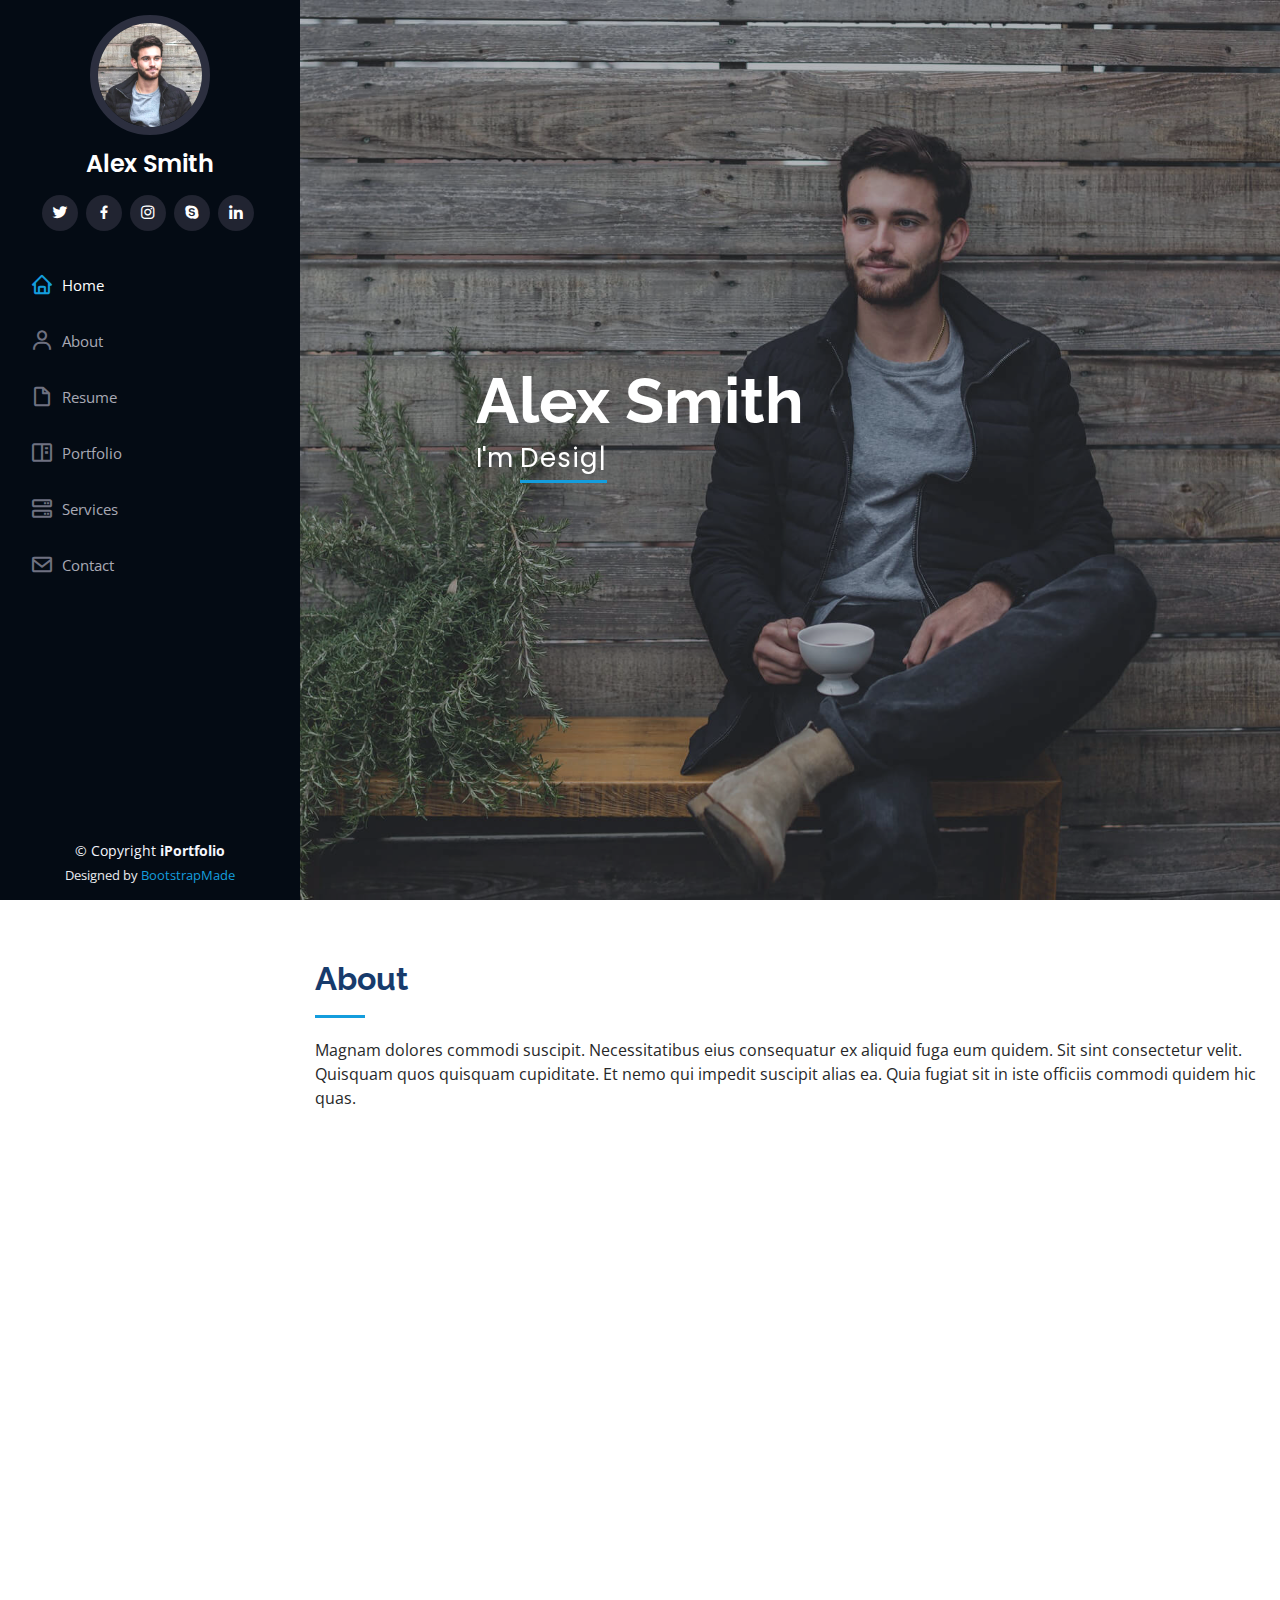
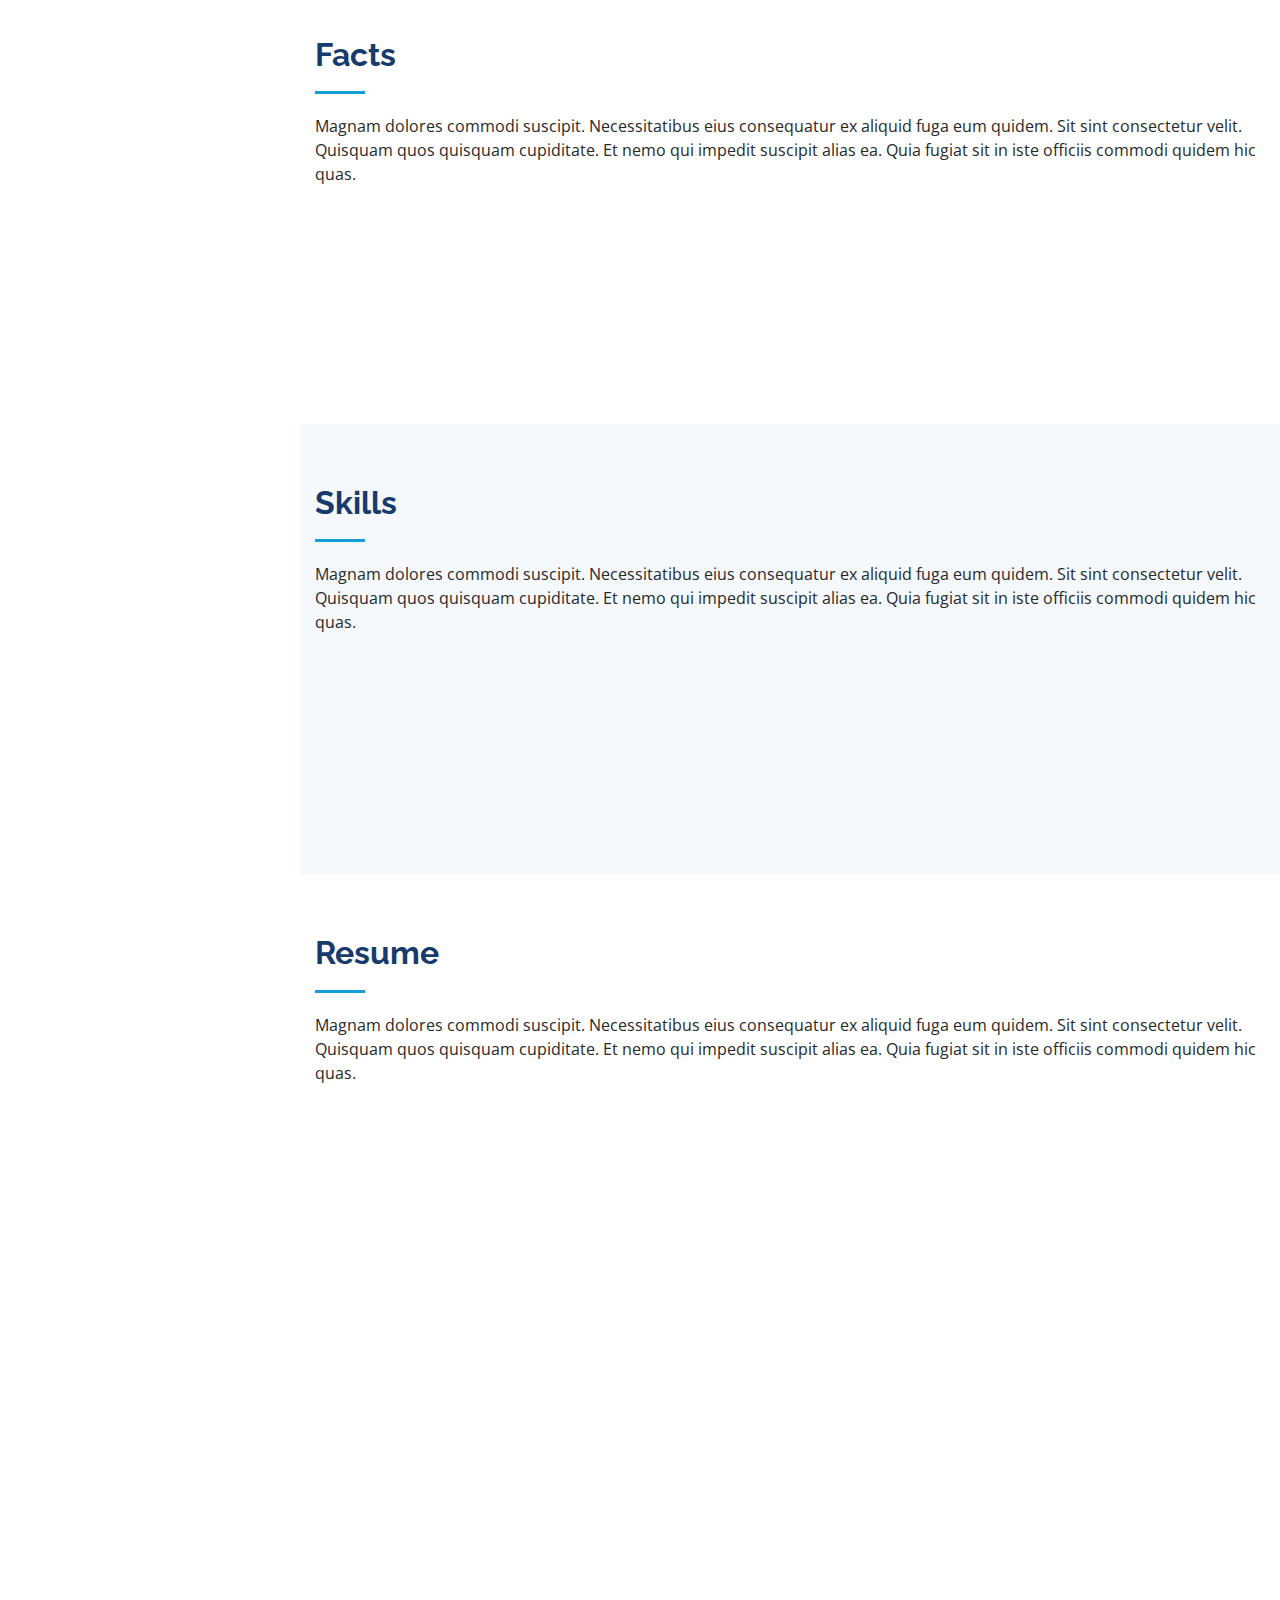
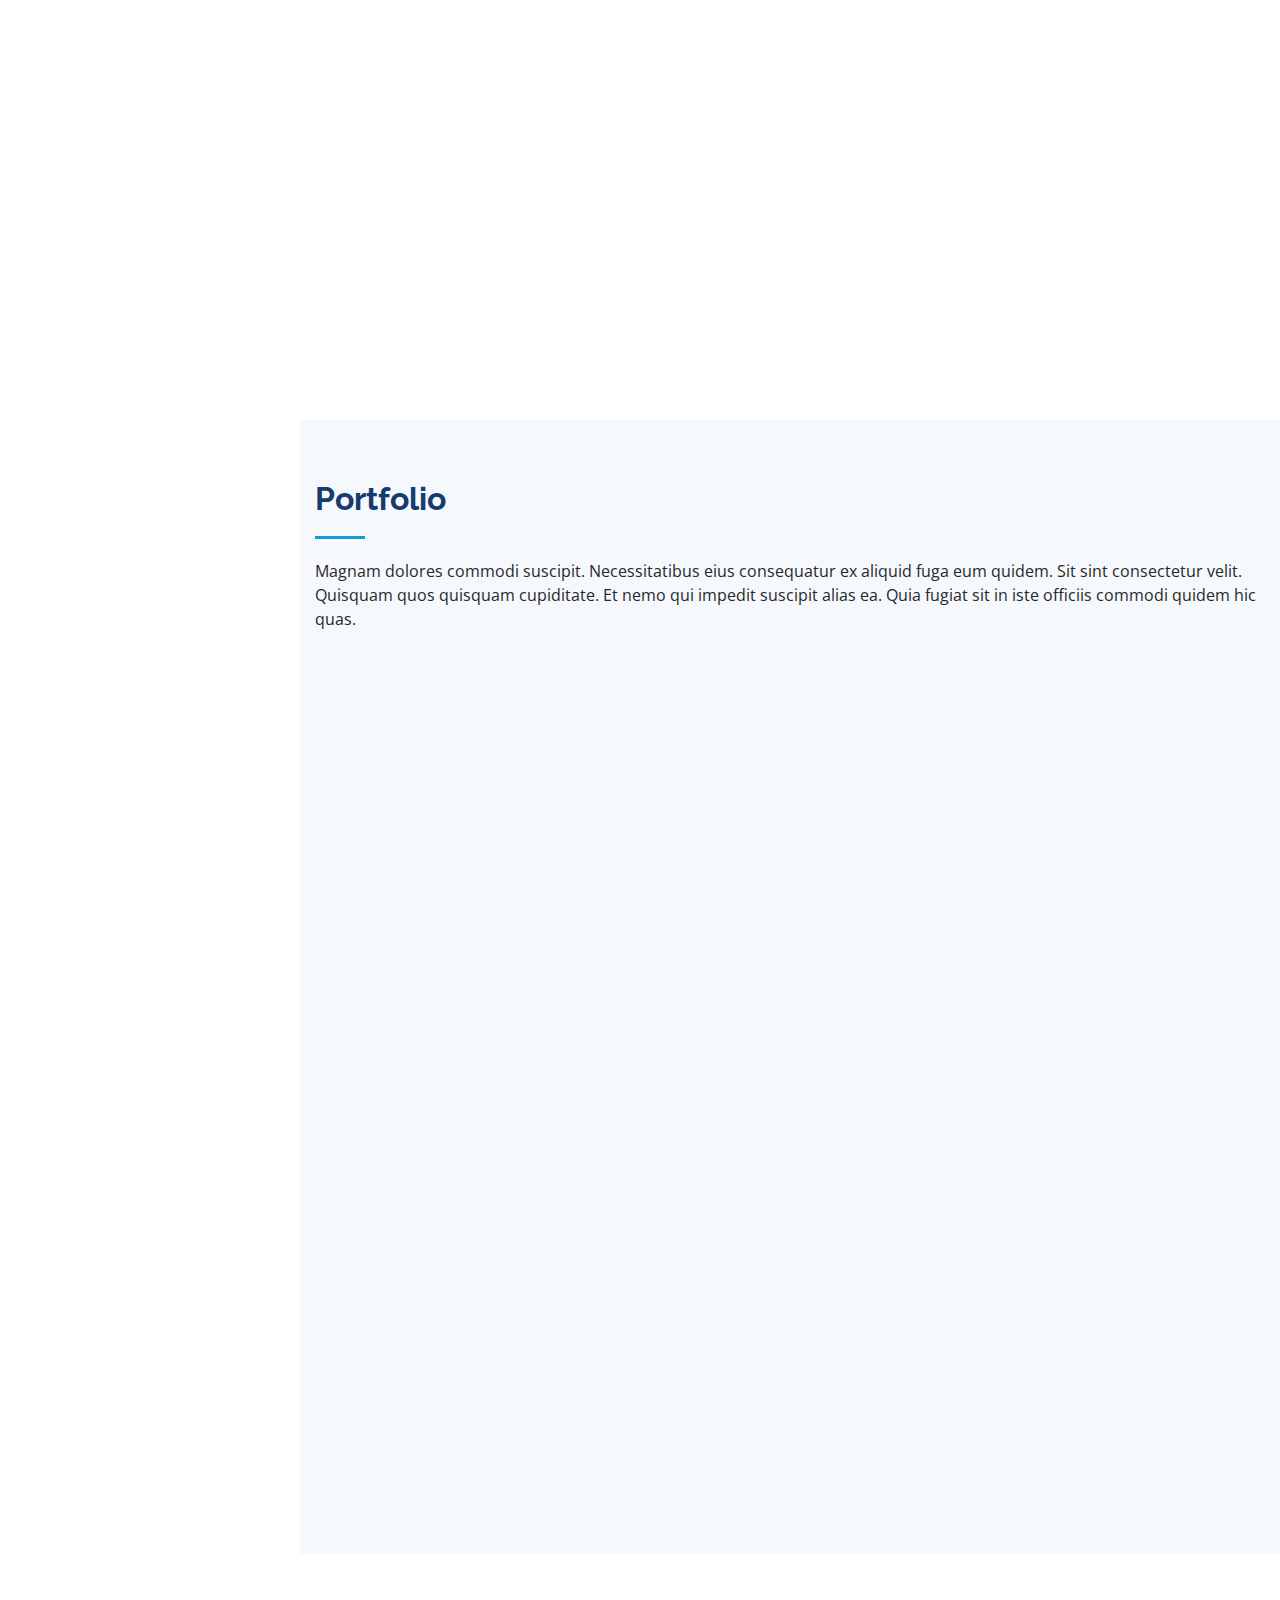
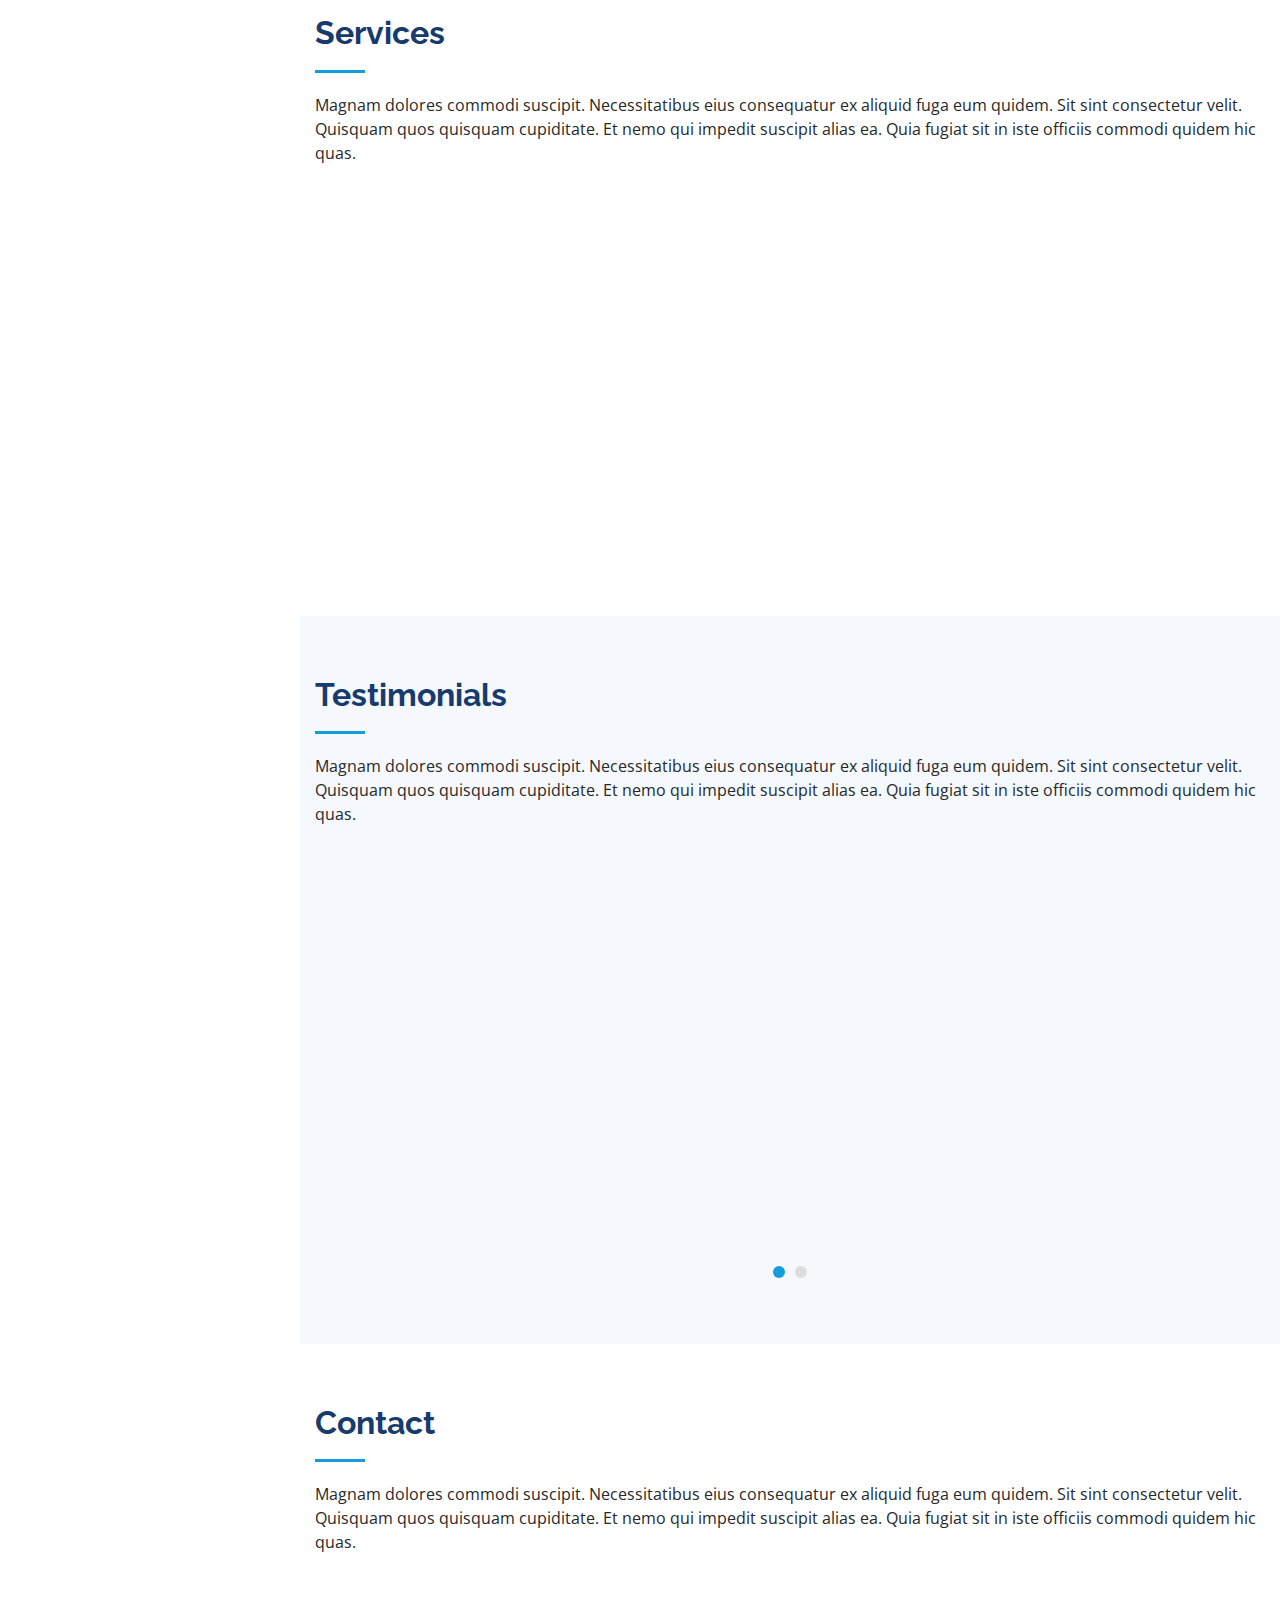
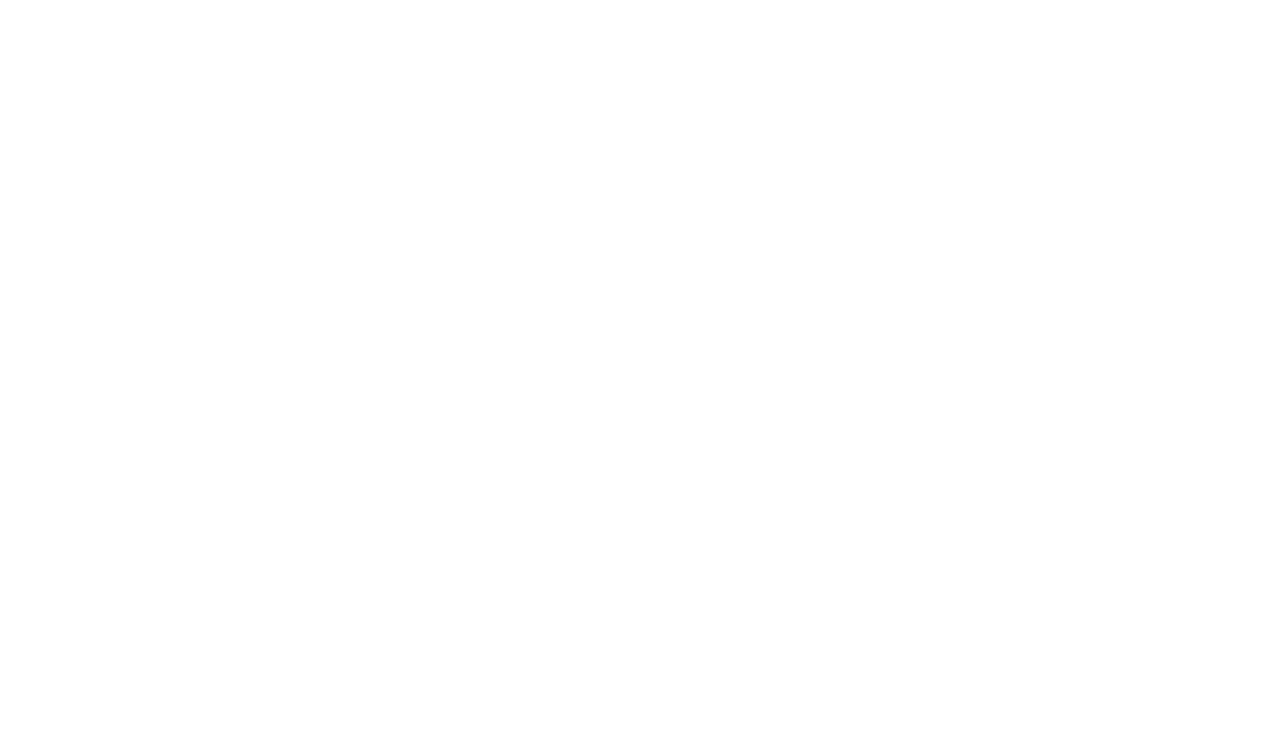
<file: complain/index.html>
<!DOCTYPE html>
<html lang="en">

<head>
  <meta charset="utf-8">
  <meta content="width=device-width, initial-scale=1.0" name="viewport">

  <title>iPortfolio Bootstrap Template - Index</title>
  <meta content="" name="descriptison">
  <meta content="" name="keywords">

  <!-- Favicons -->
  <link href="assets/img/favicon.png" rel="icon">
  <link href="assets/img/apple-touch-icon.png" rel="apple-touch-icon">

  <!-- Google Fonts -->
  <link href="https://fonts.googleapis.com/css?family=Open+Sans:300,300i,400,400i,600,600i,700,700i|Raleway:300,300i,400,400i,500,500i,600,600i,700,700i|Poppins:300,300i,400,400i,500,500i,600,600i,700,700i" rel="stylesheet">

  <!-- Vendor CSS Files -->
  <link href="assets/vendor/bootstrap/css/bootstrap.min.css" rel="stylesheet">
  <link href="assets/vendor/icofont/icofont.min.css" rel="stylesheet">
  <link href="assets/vendor/boxicons/css/boxicons.min.css" rel="stylesheet">
  <link href="assets/vendor/venobox/venobox.css" rel="stylesheet">
  <link href="assets/vendor/owl.carousel/assets/owl.carousel.min.css" rel="stylesheet">
  <link href="assets/vendor/aos/aos.css" rel="stylesheet">

  <!-- Template Main CSS File -->
  <link href="assets/css/style.css" rel="stylesheet">

  <!-- =======================================================
  * Template Name: iPortfolio - v1.1.0
  * Template URL: https://bootstrapmade.com/iportfolio-bootstrap-portfolio-websites-template/
  * Author: BootstrapMade.com
  * License: https://bootstrapmade.com/license/
  ======================================================== -->
</head>

<body>

  <!-- ======= Header ======= -->
  <header id="header">
    <div class="d-flex flex-column">

      <div class="profile">
        <img src="assets/img/profile-img.jpg" alt="" class="img-fluid rounded-circle">
        <h1 class="text-light"><a href="index.html">Alex Smith</a></h1>
        <div class="social-links mt-3 text-center">
          <a href="#" class="twitter"><i class="bx bxl-twitter"></i></a>
          <a href="#" class="facebook"><i class="bx bxl-facebook"></i></a>
          <a href="#" class="instagram"><i class="bx bxl-instagram"></i></a>
          <a href="#" class="google-plus"><i class="bx bxl-skype"></i></a>
          <a href="#" class="linkedin"><i class="bx bxl-linkedin"></i></a>
        </div>
      </div>

      <nav class="nav-menu">
        <ul>
          <li class="active"><a href="index.html"><i class="bx bx-home"></i> <span>Home</span></a></li>
          <li><a href="#about"><i class="bx bx-user"></i> <span>About</span></a></li>
          <li><a href="#resume"><i class="bx bx-file-blank"></i> <span>Resume</span></a></li>
          <li><a href="#portfolio"><i class="bx bx-book-content"></i> Portfolio</a></li>
          <li><a href="#services"><i class="bx bx-server"></i> Services</a></li>
          <li><a href="#contact"><i class="bx bx-envelope"></i> Contact</a></li>

        </ul>
      </nav><!-- .nav-menu -->
      <button type="button" class="mobile-nav-toggle d-xl-none"><i class="icofont-navigation-menu"></i></button>

    </div>
  </header><!-- End Header -->

  <!-- ======= Hero Section ======= -->
  <section id="hero" class="d-flex flex-column justify-content-center align-items-center">
    <div class="hero-container" data-aos="fade-in">
      <h1>Alex Smith</h1>
      <p>I'm <span class="typed" data-typed-items="Designer, Developer, Freelancer, Photographer"></span></p>
    </div>
  </section><!-- End Hero -->

  <main id="main">

    <!-- ======= About Section ======= -->
    <section id="about" class="about">
      <div class="container">

        <div class="section-title">
          <h2>About</h2>
          <p>Magnam dolores commodi suscipit. Necessitatibus eius consequatur ex aliquid fuga eum quidem. Sit sint consectetur velit. Quisquam quos quisquam cupiditate. Et nemo qui impedit suscipit alias ea. Quia fugiat sit in iste officiis commodi quidem hic quas.</p>
        </div>

        <div class="row">
          <div class="col-lg-4" data-aos="fade-right">
            <img src="assets/img/profile-img.jpg" class="img-fluid" alt="">
          </div>
          <div class="col-lg-8 pt-4 pt-lg-0 content" data-aos="fade-left">
            <h3>UI/UX Designer &amp; Web Developer.</h3>
            <p class="font-italic">
              Lorem ipsum dolor sit amet, consectetur adipiscing elit, sed do eiusmod tempor incididunt ut labore et dolore
              magna aliqua.
            </p>
            <div class="row">
              <div class="col-lg-6">
                <ul>
                  <li><i class="icofont-rounded-right"></i> <strong>Birthday:</strong> 1 May 1995</li>
                  <li><i class="icofont-rounded-right"></i> <strong>Website:</strong> www.example.com</li>
                  <li><i class="icofont-rounded-right"></i> <strong>Phone:</strong> +123 456 7890</li>
                  <li><i class="icofont-rounded-right"></i> <strong>City:</strong> City : New York, USA</li>
                </ul>
              </div>
              <div class="col-lg-6">
                <ul>
                  <li><i class="icofont-rounded-right"></i> <strong>Age:</strong> 30</li>
                  <li><i class="icofont-rounded-right"></i> <strong>Degree:</strong> Master</li>
                  <li><i class="icofont-rounded-right"></i> <strong>PhEmailone:</strong> email@example.com</li>
                  <li><i class="icofont-rounded-right"></i> <strong>Freelance:</strong> Available</li>
                </ul>
              </div>
            </div>
            <p>
              Officiis eligendi itaque labore et dolorum mollitia officiis optio vero. Quisquam sunt adipisci omnis et ut. Nulla accusantium dolor incidunt officia tempore. Et eius omnis.
              Cupiditate ut dicta maxime officiis quidem quia. Sed et consectetur qui quia repellendus itaque neque. Aliquid amet quidem ut quaerat cupiditate. Ab et eum qui repellendus omnis culpa magni laudantium dolores.
            </p>
          </div>
        </div>

      </div>
    </section><!-- End About Section -->

    <!-- ======= Facts Section ======= -->
    <section id="facts" class="facts">
      <div class="container">

        <div class="section-title">
          <h2>Facts</h2>
          <p>Magnam dolores commodi suscipit. Necessitatibus eius consequatur ex aliquid fuga eum quidem. Sit sint consectetur velit. Quisquam quos quisquam cupiditate. Et nemo qui impedit suscipit alias ea. Quia fugiat sit in iste officiis commodi quidem hic quas.</p>
        </div>

        <div class="row no-gutters">

          <div class="col-lg-3 col-md-6 d-md-flex align-items-md-stretch" data-aos="fade-up">
            <div class="count-box">
              <i class="icofont-simple-smile"></i>
              <span data-toggle="counter-up">232</span>
              <p><strong>Happy Clients</strong> consequuntur quae</p>
            </div>
          </div>

          <div class="col-lg-3 col-md-6 d-md-flex align-items-md-stretch" data-aos="fade-up" data-aos-delay="100">
            <div class="count-box">
              <i class="icofont-document-folder"></i>
              <span data-toggle="counter-up">521</span>
              <p><strong>Projects</strong> adipisci atque cum quia aut</p>
            </div>
          </div>

          <div class="col-lg-3 col-md-6 d-md-flex align-items-md-stretch" data-aos="fade-up" data-aos-delay="200">
            <div class="count-box">
              <i class="icofont-live-support"></i>
              <span data-toggle="counter-up">1,463</span>
              <p><strong>Hours Of Support</strong> aut commodi quaerat</p>
            </div>
          </div>

          <div class="col-lg-3 col-md-6 d-md-flex align-items-md-stretch" data-aos="fade-up" data-aos-delay="300">
            <div class="count-box">
              <i class="icofont-users-alt-5"></i>
              <span data-toggle="counter-up">15</span>
              <p><strong>Hard Workers</strong> rerum asperiores dolor</p>
            </div>
          </div>

        </div>

      </div>
    </section><!-- End Facts Section -->

    <!-- ======= Skills Section ======= -->
    <section id="skills" class="skills section-bg">
      <div class="container">

        <div class="section-title">
          <h2>Skills</h2>
          <p>Magnam dolores commodi suscipit. Necessitatibus eius consequatur ex aliquid fuga eum quidem. Sit sint consectetur velit. Quisquam quos quisquam cupiditate. Et nemo qui impedit suscipit alias ea. Quia fugiat sit in iste officiis commodi quidem hic quas.</p>
        </div>

        <div class="row skills-content">

          <div class="col-lg-6" data-aos="fade-up">

            <div class="progress">
              <span class="skill">HTML <i class="val">100%</i></span>
              <div class="progress-bar-wrap">
                <div class="progress-bar" role="progressbar" aria-valuenow="100" aria-valuemin="0" aria-valuemax="100"></div>
              </div>
            </div>

            <div class="progress">
              <span class="skill">CSS <i class="val">90%</i></span>
              <div class="progress-bar-wrap">
                <div class="progress-bar" role="progressbar" aria-valuenow="90" aria-valuemin="0" aria-valuemax="100"></div>
              </div>
            </div>

            <div class="progress">
              <span class="skill">JavaScript <i class="val">75%</i></span>
              <div class="progress-bar-wrap">
                <div class="progress-bar" role="progressbar" aria-valuenow="75" aria-valuemin="0" aria-valuemax="100"></div>
              </div>
            </div>

          </div>

          <div class="col-lg-6" data-aos="fade-up" data-aos-delay="100">

            <div class="progress">
              <span class="skill">PHP <i class="val">80%</i></span>
              <div class="progress-bar-wrap">
                <div class="progress-bar" role="progressbar" aria-valuenow="80" aria-valuemin="0" aria-valuemax="100"></div>
              </div>
            </div>

            <div class="progress">
              <span class="skill">WordPress/CMS <i class="val">90%</i></span>
              <div class="progress-bar-wrap">
                <div class="progress-bar" role="progressbar" aria-valuenow="90" aria-valuemin="0" aria-valuemax="100"></div>
              </div>
            </div>

            <div class="progress">
              <span class="skill">Photoshop <i class="val">55%</i></span>
              <div class="progress-bar-wrap">
                <div class="progress-bar" role="progressbar" aria-valuenow="55" aria-valuemin="0" aria-valuemax="100"></div>
              </div>
            </div>

          </div>

        </div>

      </div>
    </section><!-- End Skills Section -->

    <!-- ======= Resume Section ======= -->
    <section id="resume" class="resume">
      <div class="container">

        <div class="section-title">
          <h2>Resume</h2>
          <p>Magnam dolores commodi suscipit. Necessitatibus eius consequatur ex aliquid fuga eum quidem. Sit sint consectetur velit. Quisquam quos quisquam cupiditate. Et nemo qui impedit suscipit alias ea. Quia fugiat sit in iste officiis commodi quidem hic quas.</p>
        </div>

        <div class="row">
          <div class="col-lg-6" data-aos="fade-up">
            <h3 class="resume-title">Sumary</h3>
            <div class="resume-item pb-0">
              <h4>Alex Smith</h4>
              <p><em>Innovative and deadline-driven Graphic Designer with 3+ years of experience designing and developing user-centered digital/print marketing material from initial concept to final, polished deliverable.</em></p>
              <ul>
                <li>Portland par 127,Orlando, FL</li>
                <li>(123) 456-7891</li>
                <li>alice.barkley@example.com</li>
              </ul>
            </div>

            <h3 class="resume-title">Education</h3>
            <div class="resume-item">
              <h4>Master of Fine Arts &amp; Graphic Design</h4>
              <h5>2015 - 2016</h5>
              <p><em>Rochester Institute of Technology, Rochester, NY</em></p>
              <p>Qui deserunt veniam. Et sed aliquam labore tempore sed quisquam iusto autem sit. Ea vero voluptatum qui ut dignissimos deleniti nerada porti sand markend</p>
            </div>
            <div class="resume-item">
              <h4>Bachelor of Fine Arts &amp; Graphic Design</h4>
              <h5>2010 - 2014</h5>
              <p><em>Rochester Institute of Technology, Rochester, NY</em></p>
              <p>Quia nobis sequi est occaecati aut. Repudiandae et iusto quae reiciendis et quis Eius vel ratione eius unde vitae rerum voluptates asperiores voluptatem Earum molestiae consequatur neque etlon sader mart dila</p>
            </div>
          </div>
          <div class="col-lg-6" data-aos="fade-up" data-aos-delay="100">
            <h3 class="resume-title">Professional Experience</h3>
            <div class="resume-item">
              <h4>Senior graphic design specialist</h4>
              <h5>2019 - Present</h5>
              <p><em>Experion, New York, NY </em></p>
              <ul>
                <li>Lead in the design, development, and implementation of the graphic, layout, and production communication materials</li>
                <li>Delegate tasks to the 7 members of the design team and provide counsel on all aspects of the project. </li>
                <li>Supervise the assessment of all graphic materials in order to ensure quality and accuracy of the design</li>
                <li>Oversee the efficient use of production project budgets ranging from $2,000 - $25,000</li>
              </ul>
            </div>
            <div class="resume-item">
              <h4>Graphic design specialist</h4>
              <h5>2017 - 2018</h5>
              <p><em>Stepping Stone Advertising, New York, NY</em></p>
              <ul>
                <li>Developed numerous marketing programs (logos, brochures,infographics, presentations, and advertisements).</li>
                <li>Managed up to 5 projects or tasks at a given time while under pressure</li>
                <li>Recommended and consulted with clients on the most appropriate graphic design</li>
                <li>Created 4+ design presentations and proposals a month for clients and account managers</li>
              </ul>
            </div>
          </div>
        </div>

      </div>
    </section><!-- End Resume Section -->

    <!-- ======= Portfolio Section ======= -->
    <section id="portfolio" class="portfolio section-bg">
      <div class="container">

        <div class="section-title">
          <h2>Portfolio</h2>
          <p>Magnam dolores commodi suscipit. Necessitatibus eius consequatur ex aliquid fuga eum quidem. Sit sint consectetur velit. Quisquam quos quisquam cupiditate. Et nemo qui impedit suscipit alias ea. Quia fugiat sit in iste officiis commodi quidem hic quas.</p>
        </div>

        <div class="row" data-aos="fade-up">
          <div class="col-lg-12 d-flex justify-content-center">
            <ul id="portfolio-flters">
              <li data-filter="*" class="filter-active">All</li>
              <li data-filter=".filter-app">App</li>
              <li data-filter=".filter-card">Card</li>
              <li data-filter=".filter-web">Web</li>
            </ul>
          </div>
        </div>

        <div class="row portfolio-container" data-aos="fade-up" data-aos-delay="100">

          <div class="col-lg-4 col-md-6 portfolio-item filter-app">
            <div class="portfolio-wrap">
              <img src="assets/img/portfolio/portfolio-1.jpg" class="img-fluid" alt="">
              <div class="portfolio-links">
                <a href="assets/img/portfolio/portfolio-1.jpg" data-gall="portfolioGallery" class="venobox" title="App 1"><i class="bx bx-plus"></i></a>
                <a href="#" title="More Details"><i class="bx bx-link"></i></a>
              </div>
            </div>
          </div>

          <div class="col-lg-4 col-md-6 portfolio-item filter-web">
            <div class="portfolio-wrap">
              <img src="assets/img/portfolio/portfolio-2.jpg" class="img-fluid" alt="">
              <div class="portfolio-links">
                <a href="assets/img/portfolio/portfolio-2.jpg" data-gall="portfolioGallery" class="venobox" title="Web 3"><i class="bx bx-plus"></i></a>
                <a href="#" title="More Details"><i class="bx bx-link"></i></a>
              </div>
            </div>
          </div>

          <div class="col-lg-4 col-md-6 portfolio-item filter-app">
            <div class="portfolio-wrap">
              <img src="assets/img/portfolio/portfolio-3.jpg" class="img-fluid" alt="">
              <div class="portfolio-links">
                <a href="assets/img/portfolio/portfolio-3.jpg" data-gall="portfolioGallery" class="venobox" title="App 2"><i class="bx bx-plus"></i></a>
                <a href="#" title="More Details"><i class="bx bx-link"></i></a>
              </div>
            </div>
          </div>

          <div class="col-lg-4 col-md-6 portfolio-item filter-card">
            <div class="portfolio-wrap">
              <img src="assets/img/portfolio/portfolio-4.jpg" class="img-fluid" alt="">
              <div class="portfolio-links">
                <a href="assets/img/portfolio/portfolio-4.jpg" data-gall="portfolioGallery" class="venobox" title="Card 2"><i class="bx bx-plus"></i></a>
                <a href="#" title="More Details"><i class="bx bx-link"></i></a>
              </div>
            </div>
          </div>

          <div class="col-lg-4 col-md-6 portfolio-item filter-web">
            <div class="portfolio-wrap">
              <img src="assets/img/portfolio/portfolio-5.jpg" class="img-fluid" alt="">
              <div class="portfolio-links">
                <a href="assets/img/portfolio/portfolio-5.jpg" data-gall="portfolioGallery" class="venobox" title="Web 2"><i class="bx bx-plus"></i></a>
                <a href="#" title="More Details"><i class="bx bx-link"></i></a>
              </div>
            </div>
          </div>

          <div class="col-lg-4 col-md-6 portfolio-item filter-app">
            <div class="portfolio-wrap">
              <img src="assets/img/portfolio/portfolio-6.jpg" class="img-fluid" alt="">
              <div class="portfolio-links">
                <a href="assets/img/portfolio/portfolio-6.jpg" data-gall="portfolioGallery" class="venobox" title="App 3"><i class="bx bx-plus"></i></a>
                <a href="#" title="More Details"><i class="bx bx-link"></i></a>
              </div>
            </div>
          </div>

          <div class="col-lg-4 col-md-6 portfolio-item filter-card">
            <div class="portfolio-wrap">
              <img src="assets/img/portfolio/portfolio-7.jpg" class="img-fluid" alt="">
              <div class="portfolio-links">
                <a href="assets/img/portfolio/portfolio-7.jpg" data-gall="portfolioGallery" class="venobox" title="Card 1"><i class="bx bx-plus"></i></a>
                <a href="#" title="More Details"><i class="bx bx-link"></i></a>
              </div>
            </div>
          </div>

          <div class="col-lg-4 col-md-6 portfolio-item filter-card">
            <div class="portfolio-wrap">
              <img src="assets/img/portfolio/portfolio-8.jpg" class="img-fluid" alt="">
              <div class="portfolio-links">
                <a href="assets/img/portfolio/portfolio-8.jpg" data-gall="portfolioGallery" class="venobox" title="Card 3"><i class="bx bx-plus"></i></a>
                <a href="#" title="More Details"><i class="bx bx-link"></i></a>
              </div>
            </div>
          </div>

          <div class="col-lg-4 col-md-6 portfolio-item filter-web">
            <div class="portfolio-wrap">
              <img src="assets/img/portfolio/portfolio-9.jpg" class="img-fluid" alt="">
              <div class="portfolio-links">
                <a href="assets/img/portfolio/portfolio-9.jpg" data-gall="portfolioGallery" class="venobox" title="Web 3"><i class="bx bx-plus"></i></a>
                <a href="#" title="More Details"><i class="bx bx-link"></i></a>
              </div>
            </div>
          </div>

        </div>

      </div>
    </section><!-- End Portfolio Section -->

    <!-- ======= Services Section ======= -->
    <section id="services" class="services">
      <div class="container">

        <div class="section-title">
          <h2>Services</h2>
          <p>Magnam dolores commodi suscipit. Necessitatibus eius consequatur ex aliquid fuga eum quidem. Sit sint consectetur velit. Quisquam quos quisquam cupiditate. Et nemo qui impedit suscipit alias ea. Quia fugiat sit in iste officiis commodi quidem hic quas.</p>
        </div>

        <div class="row">
          <div class="col-lg-4 col-md-6 icon-box" data-aos="fade-up">
            <div class="icon"><i class="icofont-computer"></i></div>
            <h4 class="title"><a href="">Lorem Ipsum</a></h4>
            <p class="description">Voluptatum deleniti atque corrupti quos dolores et quas molestias excepturi sint occaecati cupiditate non provident</p>
          </div>
          <div class="col-lg-4 col-md-6 icon-box" data-aos="fade-up" data-aos-delay="100">
            <div class="icon"><i class="icofont-chart-bar-graph"></i></div>
            <h4 class="title"><a href="">Dolor Sitema</a></h4>
            <p class="description">Minim veniam, quis nostrud exercitation ullamco laboris nisi ut aliquip ex ea commodo consequat tarad limino ata</p>
          </div>
          <div class="col-lg-4 col-md-6 icon-box" data-aos="fade-up" data-aos-delay="200">
            <div class="icon"><i class="icofont-earth"></i></div>
            <h4 class="title"><a href="">Sed ut perspiciatis</a></h4>
            <p class="description">Duis aute irure dolor in reprehenderit in voluptate velit esse cillum dolore eu fugiat nulla pariatur</p>
          </div>
          <div class="col-lg-4 col-md-6 icon-box" data-aos="fade-up" data-aos-delay="300">
            <div class="icon"><i class="icofont-image"></i></div>
            <h4 class="title"><a href="">Magni Dolores</a></h4>
            <p class="description">Excepteur sint occaecat cupidatat non proident, sunt in culpa qui officia deserunt mollit anim id est laborum</p>
          </div>
          <div class="col-lg-4 col-md-6 icon-box" data-aos="fade-up" data-aos-delay="400">
            <div class="icon"><i class="icofont-settings"></i></div>
            <h4 class="title"><a href="">Nemo Enim</a></h4>
            <p class="description">At vero eos et accusamus et iusto odio dignissimos ducimus qui blanditiis praesentium voluptatum deleniti atque</p>
          </div>
          <div class="col-lg-4 col-md-6 icon-box" data-aos="fade-up" data-aos-delay="500">
            <div class="icon"><i class="icofont-tasks-alt"></i></div>
            <h4 class="title"><a href="">Eiusmod Tempor</a></h4>
            <p class="description">Et harum quidem rerum facilis est et expedita distinctio. Nam libero tempore, cum soluta nobis est eligendi</p>
          </div>
        </div>

      </div>
    </section><!-- End Services Section -->

    <!-- ======= Testimonials Section ======= -->
    <section id="testimonials" class="testimonials section-bg">
      <div class="container">

        <div class="section-title">
          <h2>Testimonials</h2>
          <p>Magnam dolores commodi suscipit. Necessitatibus eius consequatur ex aliquid fuga eum quidem. Sit sint consectetur velit. Quisquam quos quisquam cupiditate. Et nemo qui impedit suscipit alias ea. Quia fugiat sit in iste officiis commodi quidem hic quas.</p>
        </div>

        <div class="owl-carousel testimonials-carousel">

          <div class="testimonial-item" data-aos="fade-up">
            <p>
              <i class="bx bxs-quote-alt-left quote-icon-left"></i>
              Proin iaculis purus consequat sem cure digni ssim donec porttitora entum suscipit rhoncus. Accusantium quam, ultricies eget id, aliquam eget nibh et. Maecen aliquam, risus at semper.
              <i class="bx bxs-quote-alt-right quote-icon-right"></i>
            </p>
            <img src="assets/img/testimonials/testimonials-1.jpg" class="testimonial-img" alt="">
            <h3>Saul Goodman</h3>
            <h4>Ceo &amp; Founder</h4>
          </div>

          <div class="testimonial-item" data-aos="fade-up" data-aos-delay="100">
            <p>
              <i class="bx bxs-quote-alt-left quote-icon-left"></i>
              Export tempor illum tamen malis malis eram quae irure esse labore quem cillum quid cillum eram malis quorum velit fore eram velit sunt aliqua noster fugiat irure amet legam anim culpa.
              <i class="bx bxs-quote-alt-right quote-icon-right"></i>
            </p>
            <img src="assets/img/testimonials/testimonials-2.jpg" class="testimonial-img" alt="">
            <h3>Sara Wilsson</h3>
            <h4>Designer</h4>
          </div>

          <div class="testimonial-item" data-aos="fade-up" data-aos-delay="200">
            <p>
              <i class="bx bxs-quote-alt-left quote-icon-left"></i>
              Enim nisi quem export duis labore cillum quae magna enim sint quorum nulla quem veniam duis minim tempor labore quem eram duis noster aute amet eram fore quis sint minim.
              <i class="bx bxs-quote-alt-right quote-icon-right"></i>
            </p>
            <img src="assets/img/testimonials/testimonials-3.jpg" class="testimonial-img" alt="">
            <h3>Jena Karlis</h3>
            <h4>Store Owner</h4>
          </div>

          <div class="testimonial-item" data-aos="fade-up" data-aos-delay="300">
            <p>
              <i class="bx bxs-quote-alt-left quote-icon-left"></i>
              Fugiat enim eram quae cillum dolore dolor amet nulla culpa multos export minim fugiat minim velit minim dolor enim duis veniam ipsum anim magna sunt elit fore quem dolore labore illum veniam.
              <i class="bx bxs-quote-alt-right quote-icon-right"></i>
            </p>
            <img src="assets/img/testimonials/testimonials-4.jpg" class="testimonial-img" alt="">
            <h3>Matt Brandon</h3>
            <h4>Freelancer</h4>
          </div>

          <div class="testimonial-item" data-aos="fade-up" data-aos-delay="400">
            <p>
              <i class="bx bxs-quote-alt-left quote-icon-left"></i>
              Quis quorum aliqua sint quem legam fore sunt eram irure aliqua veniam tempor noster veniam enim culpa labore duis sunt culpa nulla illum cillum fugiat legam esse veniam culpa fore nisi cillum quid.
              <i class="bx bxs-quote-alt-right quote-icon-right"></i>
            </p>
            <img src="assets/img/testimonials/testimonials-5.jpg" class="testimonial-img" alt="">
            <h3>John Larson</h3>
            <h4>Entrepreneur</h4>
          </div>

        </div>

      </div>
    </section><!-- End Testimonials Section -->

    <!-- ======= Contact Section ======= -->
    <section id="contact" class="contact">
      <div class="container">

        <div class="section-title">
          <h2>Contact</h2>
          <p>Magnam dolores commodi suscipit. Necessitatibus eius consequatur ex aliquid fuga eum quidem. Sit sint consectetur velit. Quisquam quos quisquam cupiditate. Et nemo qui impedit suscipit alias ea. Quia fugiat sit in iste officiis commodi quidem hic quas.</p>
        </div>

        <div class="row" data-aos="fade-in">

          <div class="col-lg-5 d-flex align-items-stretch">
            <div class="info">
              <div class="address">
                <i class="icofont-google-map"></i>
                <h4>Location:</h4>
                <p>A108 Adam Street, New York, NY 535022</p>
              </div>

              <div class="email">
                <i class="icofont-envelope"></i>
                <h4>Email:</h4>
                <p>info@example.com</p>
              </div>

              <div class="phone">
                <i class="icofont-phone"></i>
                <h4>Call:</h4>
                <p>+1 5589 55488 55s</p>
              </div>

              <iframe src="https://www.google.com/maps/embed?pb=!1m14!1m8!1m3!1d12097.433213460943!2d-74.0062269!3d40.7101282!3m2!1i1024!2i768!4f13.1!3m3!1m2!1s0x0%3A0xb89d1fe6bc499443!2sDowntown+Conference+Center!5e0!3m2!1smk!2sbg!4v1539943755621" frameborder="0" style="border:0; width: 100%; height: 290px;" allowfullscreen></iframe>
            </div>

          </div>

          <div class="col-lg-7 mt-5 mt-lg-0 d-flex align-items-stretch">
            <form action="forms/contact.php" method="post" role="form" class="php-email-form">
              <div class="form-row">
                <div class="form-group col-md-6">
                  <label for="name">Your Name</label>
                  <input type="text" name="name" class="form-control" id="name" data-rule="minlen:4" data-msg="Please enter at least 4 chars" />
                  <div class="validate"></div>
                </div>
                <div class="form-group col-md-6">
                  <label for="name">Your Email</label>
                  <input type="email" class="form-control" name="email" id="email" data-rule="email" data-msg="Please enter a valid email" />
                  <div class="validate"></div>
                </div>
              </div>
              <div class="form-group">
                <label for="name">Subject</label>
                <input type="text" class="form-control" name="subject" id="subject" data-rule="minlen:4" data-msg="Please enter at least 8 chars of subject" />
                <div class="validate"></div>
              </div>
              <div class="form-group">
                <label for="name">Message</label>
                <textarea class="form-control" name="message" rows="10" data-rule="required" data-msg="Please write something for us"></textarea>
                <div class="validate"></div>
              </div>
              <div class="mb-3">
                <div class="loading">Loading</div>
                <div class="error-message"></div>
                <div class="sent-message">Your message has been sent. Thank you!</div>
              </div>
              <div class="text-center"><button type="submit">Send Message</button></div>
            </form>
          </div>

        </div>

      </div>
    </section><!-- End Contact Section -->

  </main><!-- End #main -->

  <!-- ======= Footer ======= -->
  <footer id="footer">
    <div class="container">
      <div class="copyright">
        &copy; Copyright <strong><span>iPortfolio</span></strong>
      </div>
      <div class="credits">
        <!-- All the links in the footer should remain intact. -->
        <!-- You can delete the links only if you purchased the pro version. -->
        <!-- Licensing information: https://bootstrapmade.com/license/ -->
        <!-- Purchase the pro version with working PHP/AJAX contact form: https://bootstrapmade.com/iportfolio-bootstrap-portfolio-websites-template/ -->
        Designed by <a href="https://bootstrapmade.com/">BootstrapMade</a>
      </div>
    </div>
  </footer><!-- End  Footer -->

  <a href="#" class="back-to-top"><i class="icofont-simple-up"></i></a>

  <!-- Vendor JS Files -->
  <script src="assets/vendor/jquery/jquery.min.js"></script>
  <script src="assets/vendor/bootstrap/js/bootstrap.bundle.min.js"></script>
  <script src="assets/vendor/jquery.easing/jquery.easing.min.js"></script>
  <script src="assets/vendor/php-email-form/validate.js"></script>
  <script src="assets/vendor/waypoints/jquery.waypoints.min.js"></script>
  <script src="assets/vendor/counterup/counterup.min.js"></script>
  <script src="assets/vendor/isotope-layout/isotope.pkgd.min.js"></script>
  <script src="assets/vendor/venobox/venobox.min.js"></script>
  <script src="assets/vendor/owl.carousel/owl.carousel.min.js"></script>
  <script src="assets/vendor/typed.js/typed.min.js"></script>
  <script src="assets/vendor/aos/aos.js"></script>

  <!-- Template Main JS File -->
  <script src="assets/js/main.js"></script>

</body>

</html>
</file>
<file: complain/assets/vendor/venobox/venobox.css>
/* ------ venobox.css --------*/
.vbox-overlay *, .vbox-overlay *:before, .vbox-overlay *:after{
    -webkit-backface-visibility: hidden;
    -webkit-box-sizing:border-box;
    -moz-box-sizing:border-box;
    box-sizing:border-box;
}
.vbox-overlay * { 
    -webkit-backface-visibility: visible;
    backface-visibility: visible;
}
.vbox-overlay{
    display: -webkit-flex;
    display: flex;
    -webkit-flex-direction: column;
    flex-direction: column;
    -webkit-justify-content: center;
    justify-content: center;
    -webkit-align-items: center;
    align-items: center;
    position: fixed;
    left: 0;
    top: 0;
    bottom: 0;
    right: 0;
    z-index: 1040;
    -webkit-transform:translateZ(1000px);
    transform: translateZ(1000px);
    transform-style: preserve-3d;
}

/* ----- navigation ----- */
.vbox-title{
    width: 100%;
    height: 40px;
    float: left;
    text-align: center;
    line-height: 28px;
    font-size: 12px;
    padding: 6px 40px;
    overflow: hidden;
    position: fixed;
    display: none;
    left: 0;
    z-index: 1050;
}
.vbox-close{
    cursor: pointer;
    position: fixed;
    top: -1px;
    right: 0;
    width: 50px;
    height: 40px;
    padding: 6px;
    display: block;
    background-position:10px center;
    overflow: hidden;
    font-size: 24px;
    line-height: 1;
    text-align: center;
    z-index: 1050;
}
.vbox-num{
    cursor: pointer;
    position: fixed;
    left: 0;
    height: 40px;
    display: block;
    overflow: hidden;
    line-height: 28px;
    font-size: 12px;
    padding: 6px 10px;
    display: none;
    z-index: 1050;
}
/* ----- navigation ARROWS ----- */
.vbox-next, .vbox-prev{
    position: fixed;
    top: 50%;
    margin-top: -15px;
    overflow: hidden;
    cursor: pointer;
    display: block;
    width: 45px;
    height: 45px;
    z-index: 1050;
}
.vbox-next span, .vbox-prev span{
    position: relative;
    width: 20px;
    height: 20px;
    border: 2px solid transparent;
    border-top-color: #B6B6B6;
    border-right-color: #B6B6B6;
    text-indent: -100px;
    position: absolute;
    top: 8px;
    display: block;
}
.vbox-prev{
    left: 15px;
}
.vbox-next{
    right: 15px;
}
.vbox-prev span{
    left: 10px;
    -ms-transform: rotate(-135deg);
    -webkit-transform: rotate(-135deg);
    transform: rotate(-135deg);
}
.vbox-next span{
    -ms-transform: rotate(45deg);
    -webkit-transform: rotate(45deg);
    transform: rotate(45deg);
    right: 10px;
}
/* ------- inline window ------ */
.vbox-inline{
    width: 420px;
    height: 315px;
    height: 70vh;
    padding: 10px;
    background: #fff;
    margin: 0 auto;
    overflow: auto;
    text-align: left;
}
/* ------- Video & iFrames window ------ */
.venoframe{
    max-width: 100%;
    width: 100%;
    border: none;
    width: 100%;
    height: 260px;
    height: 70vh;
}
.venoframe.vbvid{
    height: 260px;
}
@media (min-width: 768px) {
    .venoframe, .vbox-inline{
        width: 90%;
        height: 360px;
        height: 70vh;
    }
    .venoframe.vbvid{
        width: 640px;
        height: 360px;
    }
}
@media (min-width: 992px) {
    .venoframe, .vbox-inline{
        max-width: 1200px;
        width: 80%;
        height: 540px;
        height: 70vh;
    }
    .venoframe.vbvid{
        width: 960px;
        height: 540px;
    }
}
/* 
Please do NOT edit this part! 
or at least read this note: http://i.imgur.com/7C0ws9e.gif
*/
.vbox-open{
    overflow: hidden;
}
.vbox-container{
    position: absolute;
    left: 0;
    right: 0;
    top: 0;
    bottom: 0;
    overflow-x: hidden;
    overflow-y: scroll;
    overflow-scrolling: touch;
    -webkit-overflow-scrolling: touch;
    z-index: 20;
    max-height: 100%;

}

.vbox-content{
    text-align: center;
    float: left;
    width: 100%;
    position: relative;
    overflow: hidden;
    padding: 20px 4%;
}
.vbox-container img{
    max-width: 100%;
    height: auto;
}
.vbox-figlio{
    box-shadow: 0 0 12px rgba(0,0,0,0.19), 0 6px 6px rgba(0,0,0,0.23);
    max-width: 100%;
    text-align: initial;
}
img.vbox-figlio{
    -webkit-user-select: none;
-khtml-user-select: none;
-moz-user-select: none;
-o-user-select: none;
user-select: none;
}
.vbox-content.swipe-left{
    margin-left: -200px !important;
}
.vbox-content.swipe-right{
    margin-left: 200px !important;
}
.vbox-animated{
    webkit-transition: margin 300ms ease-out;
    transition: margin 300ms ease-out;
}

/* ---------- preloader ----------
 * SPINKIT 
 * http://tobiasahlin.com/spinkit/
-------------------------------- */
.sk-double-bounce,.sk-rotating-plane{width:40px;height:40px;margin:40px auto}.sk-rotating-plane{background-color:#333;-webkit-animation:sk-rotatePlane 1.2s infinite ease-in-out;animation:sk-rotatePlane 1.2s infinite ease-in-out}@-webkit-keyframes sk-rotatePlane{0%{-webkit-transform:perspective(120px) rotateX(0) rotateY(0);transform:perspective(120px) rotateX(0) rotateY(0)}50%{-webkit-transform:perspective(120px) rotateX(-180.1deg) rotateY(0);transform:perspective(120px) rotateX(-180.1deg) rotateY(0)}100%{-webkit-transform:perspective(120px) rotateX(-180deg) rotateY(-179.9deg);transform:perspective(120px) rotateX(-180deg) rotateY(-179.9deg)}}@keyframes sk-rotatePlane{0%{-webkit-transform:perspective(120px) rotateX(0) rotateY(0);transform:perspective(120px) rotateX(0) rotateY(0)}50%{-webkit-transform:perspective(120px) rotateX(-180.1deg) rotateY(0);transform:perspective(120px) rotateX(-180.1deg) rotateY(0)}100%{-webkit-transform:perspective(120px) rotateX(-180deg) rotateY(-179.9deg);transform:perspective(120px) rotateX(-180deg) rotateY(-179.9deg)}}.sk-double-bounce{position:relative}.sk-double-bounce .sk-child{width:100%;height:100%;border-radius:50%;background-color:#333;opacity:.6;position:absolute;top:0;left:0;-webkit-animation:sk-doubleBounce 2s infinite ease-in-out;animation:sk-doubleBounce 2s infinite ease-in-out}.sk-chasing-dots .sk-child,.sk-spinner-pulse,.sk-three-bounce .sk-child{background-color:#333;border-radius:100%}.sk-double-bounce .sk-double-bounce2{-webkit-animation-delay:-1s;animation-delay:-1s}@-webkit-keyframes sk-doubleBounce{0%,100%{-webkit-transform:scale(0);transform:scale(0)}50%{-webkit-transform:scale(1);transform:scale(1)}}@keyframes sk-doubleBounce{0%,100%{-webkit-transform:scale(0);transform:scale(0)}50%{-webkit-transform:scale(1);transform:scale(1)}}.sk-wave{margin:40px auto;width:50px;height:40px;text-align:center;font-size:10px}.sk-wave .sk-rect{background-color:#333;height:100%;width:6px;display:inline-block;-webkit-animation:sk-waveStretchDelay 1.2s infinite ease-in-out;animation:sk-waveStretchDelay 1.2s infinite ease-in-out}.sk-wave .sk-rect1{-webkit-animation-delay:-1.2s;animation-delay:-1.2s}.sk-wave .sk-rect2{-webkit-animation-delay:-1.1s;animation-delay:-1.1s}.sk-wave .sk-rect3{-webkit-animation-delay:-1s;animation-delay:-1s}.sk-wave .sk-rect4{-webkit-animation-delay:-.9s;animation-delay:-.9s}.sk-wave .sk-rect5{-webkit-animation-delay:-.8s;animation-delay:-.8s}@-webkit-keyframes sk-waveStretchDelay{0%,100%,40%{-webkit-transform:scaleY(.4);transform:scaleY(.4)}20%{-webkit-transform:scaleY(1);transform:scaleY(1)}}@keyframes sk-waveStretchDelay{0%,100%,40%{-webkit-transform:scaleY(.4);transform:scaleY(.4)}20%{-webkit-transform:scaleY(1);transform:scaleY(1)}}.sk-wandering-cubes{margin:40px auto;width:40px;height:40px;position:relative}.sk-wandering-cubes .sk-cube{background-color:#333;width:10px;height:10px;position:absolute;top:0;left:0;-webkit-animation:sk-wanderingCube 1.8s ease-in-out -1.8s infinite both;animation:sk-wanderingCube 1.8s ease-in-out -1.8s infinite both}.sk-chasing-dots,.sk-spinner-pulse{width:40px;height:40px;margin:40px auto}.sk-wandering-cubes .sk-cube2{-webkit-animation-delay:-.9s;animation-delay:-.9s}@-webkit-keyframes sk-wanderingCube{0%{-webkit-transform:rotate(0);transform:rotate(0)}25%{-webkit-transform:translateX(30px) rotate(-90deg) scale(.5);transform:translateX(30px) rotate(-90deg) scale(.5)}50%{-webkit-transform:translateX(30px) translateY(30px) rotate(-179deg);transform:translateX(30px) translateY(30px) rotate(-179deg)}50.1%{-webkit-transform:translateX(30px) translateY(30px) rotate(-180deg);transform:translateX(30px) translateY(30px) rotate(-180deg)}75%{-webkit-transform:translateX(0) translateY(30px) rotate(-270deg) scale(.5);transform:translateX(0) translateY(30px) rotate(-270deg) scale(.5)}100%{-webkit-transform:rotate(-360deg);transform:rotate(-360deg)}}@keyframes sk-wanderingCube{0%{-webkit-transform:rotate(0);transform:rotate(0)}25%{-webkit-transform:translateX(30px) rotate(-90deg) scale(.5);transform:translateX(30px) rotate(-90deg) scale(.5)}50%{-webkit-transform:translateX(30px) translateY(30px) rotate(-179deg);transform:translateX(30px) translateY(30px) rotate(-179deg)}50.1%{-webkit-transform:translateX(30px) translateY(30px) rotate(-180deg);transform:translateX(30px) translateY(30px) rotate(-180deg)}75%{-webkit-transform:translateX(0) translateY(30px) rotate(-270deg) scale(.5);transform:translateX(0) translateY(30px) rotate(-270deg) scale(.5)}100%{-webkit-transform:rotate(-360deg);transform:rotate(-360deg)}}.sk-spinner-pulse{-webkit-animation:sk-pulseScaleOut 1s infinite ease-in-out;animation:sk-pulseScaleOut 1s infinite ease-in-out}@-webkit-keyframes sk-pulseScaleOut{0%{-webkit-transform:scale(0);transform:scale(0)}100%{-webkit-transform:scale(1);transform:scale(1);opacity:0}}@keyframes sk-pulseScaleOut{0%{-webkit-transform:scale(0);transform:scale(0)}100%{-webkit-transform:scale(1);transform:scale(1);opacity:0}}.sk-chasing-dots{position:relative;text-align:center;-webkit-animation:sk-chasingDotsRotate 2s infinite linear;animation:sk-chasingDotsRotate 2s infinite linear}.sk-chasing-dots .sk-child{width:60%;height:60%;display:inline-block;position:absolute;top:0;-webkit-animation:sk-chasingDotsBounce 2s infinite ease-in-out;animation:sk-chasingDotsBounce 2s infinite ease-in-out}.sk-chasing-dots .sk-dot2{top:auto;bottom:0;-webkit-animation-delay:-1s;animation-delay:-1s}@-webkit-keyframes sk-chasingDotsRotate{100%{-webkit-transform:rotate(360deg);transform:rotate(360deg)}}@keyframes sk-chasingDotsRotate{100%{-webkit-transform:rotate(360deg);transform:rotate(360deg)}}@-webkit-keyframes sk-chasingDotsBounce{0%,100%{-webkit-transform:scale(0);transform:scale(0)}50%{-webkit-transform:scale(1);transform:scale(1)}}@keyframes sk-chasingDotsBounce{0%,100%{-webkit-transform:scale(0);transform:scale(0)}50%{-webkit-transform:scale(1);transform:scale(1)}}.sk-three-bounce{margin:40px auto;width:80px;text-align:center}.sk-three-bounce .sk-child{width:20px;height:20px;display:inline-block;-webkit-animation:sk-three-bounce 1.4s ease-in-out 0s infinite both;animation:sk-three-bounce 1.4s ease-in-out 0s infinite both}.sk-circle .sk-child:before,.sk-fading-circle .sk-circle:before{display:block;border-radius:100%;content:'';background-color:#333}.sk-three-bounce .sk-bounce1{-webkit-animation-delay:-.32s;animation-delay:-.32s}.sk-three-bounce .sk-bounce2{-webkit-animation-delay:-.16s;animation-delay:-.16s}@-webkit-keyframes sk-three-bounce{0%,100%,80%{-webkit-transform:scale(0);transform:scale(0)}40%{-webkit-transform:scale(1);transform:scale(1)}}@keyframes sk-three-bounce{0%,100%,80%{-webkit-transform:scale(0);transform:scale(0)}40%{-webkit-transform:scale(1);transform:scale(1)}}.sk-circle{margin:40px auto;width:40px;height:40px;position:relative}.sk-circle .sk-child{width:100%;height:100%;position:absolute;left:0;top:0}.sk-circle .sk-child:before{margin:0 auto;width:15%;height:15%;-webkit-animation:sk-circleBounceDelay 1.2s infinite ease-in-out both;animation:sk-circleBounceDelay 1.2s infinite ease-in-out both}.sk-circle .sk-circle2{-webkit-transform:rotate(30deg);-ms-transform:rotate(30deg);transform:rotate(30deg)}.sk-circle .sk-circle3{-webkit-transform:rotate(60deg);-ms-transform:rotate(60deg);transform:rotate(60deg)}.sk-circle .sk-circle4{-webkit-transform:rotate(90deg);-ms-transform:rotate(90deg);transform:rotate(90deg)}.sk-circle .sk-circle5{-webkit-transform:rotate(120deg);-ms-transform:rotate(120deg);transform:rotate(120deg)}.sk-circle .sk-circle6{-webkit-transform:rotate(150deg);-ms-transform:rotate(150deg);transform:rotate(150deg)}.sk-circle .sk-circle7{-webkit-transform:rotate(180deg);-ms-transform:rotate(180deg);transform:rotate(180deg)}.sk-circle .sk-circle8{-webkit-transform:rotate(210deg);-ms-transform:rotate(210deg);transform:rotate(210deg)}.sk-circle .sk-circle9{-webkit-transform:rotate(240deg);-ms-transform:rotate(240deg);transform:rotate(240deg)}.sk-circle .sk-circle10{-webkit-transform:rotate(270deg);-ms-transform:rotate(270deg);transform:rotate(270deg)}.sk-circle .sk-circle11{-webkit-transform:rotate(300deg);-ms-transform:rotate(300deg);transform:rotate(300deg)}.sk-circle .sk-circle12{-webkit-transform:rotate(330deg);-ms-transform:rotate(330deg);transform:rotate(330deg)}.sk-circle .sk-circle2:before{-webkit-animation-delay:-1.1s;animation-delay:-1.1s}.sk-circle .sk-circle3:before{-webkit-animation-delay:-1s;animation-delay:-1s}.sk-circle .sk-circle4:before{-webkit-animation-delay:-.9s;animation-delay:-.9s}.sk-circle .sk-circle5:before{-webkit-animation-delay:-.8s;animation-delay:-.8s}.sk-circle .sk-circle6:before{-webkit-animation-delay:-.7s;animation-delay:-.7s}.sk-circle .sk-circle7:before{-webkit-animation-delay:-.6s;animation-delay:-.6s}.sk-circle .sk-circle8:before{-webkit-animation-delay:-.5s;animation-delay:-.5s}.sk-circle .sk-circle9:before{-webkit-animation-delay:-.4s;animation-delay:-.4s}.sk-circle .sk-circle10:before{-webkit-animation-delay:-.3s;animation-delay:-.3s}.sk-circle .sk-circle11:before{-webkit-animation-delay:-.2s;animation-delay:-.2s}.sk-circle .sk-circle12:before{-webkit-animation-delay:-.1s;animation-delay:-.1s}@-webkit-keyframes sk-circleBounceDelay{0%,100%,80%{-webkit-transform:scale(0);transform:scale(0)}40%{-webkit-transform:scale(1);transform:scale(1)}}@keyframes sk-circleBounceDelay{0%,100%,80%{-webkit-transform:scale(0);transform:scale(0)}40%{-webkit-transform:scale(1);transform:scale(1)}}.sk-cube-grid{width:40px;height:40px;margin:40px auto}.sk-cube-grid .sk-cube{width:33.33%;height:33.33%;background-color:#333;float:left;-webkit-animation:sk-cubeGridScaleDelay 1.3s infinite ease-in-out;animation:sk-cubeGridScaleDelay 1.3s infinite ease-in-out}.sk-cube-grid .sk-cube1{-webkit-animation-delay:.2s;animation-delay:.2s}.sk-cube-grid .sk-cube2{-webkit-animation-delay:.3s;animation-delay:.3s}.sk-cube-grid .sk-cube3{-webkit-animation-delay:.4s;animation-delay:.4s}.sk-cube-grid .sk-cube4{-webkit-animation-delay:.1s;animation-delay:.1s}.sk-cube-grid .sk-cube5{-webkit-animation-delay:.2s;animation-delay:.2s}.sk-cube-grid .sk-cube6{-webkit-animation-delay:.3s;animation-delay:.3s}.sk-cube-grid .sk-cube7{-webkit-animation-delay:0ms;animation-delay:0ms}.sk-cube-grid .sk-cube8{-webkit-animation-delay:.1s;animation-delay:.1s}.sk-cube-grid .sk-cube9{-webkit-animation-delay:.2s;animation-delay:.2s}@-webkit-keyframes sk-cubeGridScaleDelay{0%,100%,70%{-webkit-transform:scale3D(1,1,1);transform:scale3D(1,1,1)}35%{-webkit-transform:scale3D(0,0,1);transform:scale3D(0,0,1)}}@keyframes sk-cubeGridScaleDelay{0%,100%,70%{-webkit-transform:scale3D(1,1,1);transform:scale3D(1,1,1)}35%{-webkit-transform:scale3D(0,0,1);transform:scale3D(0,0,1)}}.sk-fading-circle{margin:40px auto;width:40px;height:40px;position:relative}.sk-fading-circle .sk-circle{width:100%;height:100%;position:absolute;left:0;top:0}.sk-fading-circle .sk-circle:before{margin:0 auto;width:15%;height:15%;-webkit-animation:sk-circleFadeDelay 1.2s infinite ease-in-out both;animation:sk-circleFadeDelay 1.2s infinite ease-in-out both}.sk-fading-circle .sk-circle2{-webkit-transform:rotate(30deg);-ms-transform:rotate(30deg);transform:rotate(30deg)}.sk-fading-circle .sk-circle3{-webkit-transform:rotate(60deg);-ms-transform:rotate(60deg);transform:rotate(60deg)}.sk-fading-circle .sk-circle4{-webkit-transform:rotate(90deg);-ms-transform:rotate(90deg);transform:rotate(90deg)}.sk-fading-circle .sk-circle5{-webkit-transform:rotate(120deg);-ms-transform:rotate(120deg);transform:rotate(120deg)}.sk-fading-circle .sk-circle6{-webkit-transform:rotate(150deg);-ms-transform:rotate(150deg);transform:rotate(150deg)}.sk-fading-circle .sk-circle7{-webkit-transform:rotate(180deg);-ms-transform:rotate(180deg);transform:rotate(180deg)}.sk-fading-circle .sk-circle8{-webkit-transform:rotate(210deg);-ms-transform:rotate(210deg);transform:rotate(210deg)}.sk-fading-circle .sk-circle9{-webkit-transform:rotate(240deg);-ms-transform:rotate(240deg);transform:rotate(240deg)}.sk-fading-circle .sk-circle10{-webkit-transform:rotate(270deg);-ms-transform:rotate(270deg);transform:rotate(270deg)}.sk-fading-circle .sk-circle11{-webkit-transform:rotate(300deg);-ms-transform:rotate(300deg);transform:rotate(300deg)}.sk-fading-circle .sk-circle12{-webkit-transform:rotate(330deg);-ms-transform:rotate(330deg);transform:rotate(330deg)}.sk-fading-circle .sk-circle2:before{-webkit-animation-delay:-1.1s;animation-delay:-1.1s}.sk-fading-circle .sk-circle3:before{-webkit-animation-delay:-1s;animation-delay:-1s}.sk-fading-circle .sk-circle4:before{-webkit-animation-delay:-.9s;animation-delay:-.9s}.sk-fading-circle .sk-circle5:before{-webkit-animation-delay:-.8s;animation-delay:-.8s}.sk-fading-circle .sk-circle6:before{-webkit-animation-delay:-.7s;animation-delay:-.7s}.sk-fading-circle .sk-circle7:before{-webkit-animation-delay:-.6s;animation-delay:-.6s}.sk-fading-circle .sk-circle8:before{-webkit-animation-delay:-.5s;animation-delay:-.5s}.sk-fading-circle .sk-circle9:before{-webkit-animation-delay:-.4s;animation-delay:-.4s}.sk-fading-circle .sk-circle10:before{-webkit-animation-delay:-.3s;animation-delay:-.3s}.sk-fading-circle .sk-circle11:before{-webkit-animation-delay:-.2s;animation-delay:-.2s}.sk-fading-circle .sk-circle12:before{-webkit-animation-delay:-.1s;animation-delay:-.1s}@-webkit-keyframes sk-circleFadeDelay{0%,100%,39%{opacity:0}40%{opacity:1}}@keyframes sk-circleFadeDelay{0%,100%,39%{opacity:0}40%{opacity:1}}.sk-folding-cube{margin:40px auto;width:40px;height:40px;position:relative;-webkit-transform:rotateZ(45deg);transform:rotateZ(45deg)}.sk-folding-cube .sk-cube{float:left;width:50%;height:50%;position:relative;-webkit-transform:scale(1.1);-ms-transform:scale(1.1);transform:scale(1.1)}.sk-folding-cube .sk-cube:before{content:'';position:absolute;top:0;left:0;width:100%;height:100%;background-color:#333;-webkit-animation:sk-foldCubeAngle 2.4s infinite linear both;animation:sk-foldCubeAngle 2.4s infinite linear both;-webkit-transform-origin:100% 100%;-ms-transform-origin:100% 100%;transform-origin:100% 100%}.sk-folding-cube .sk-cube2{-webkit-transform:scale(1.1) rotateZ(90deg);transform:scale(1.1) rotateZ(90deg)}.sk-folding-cube .sk-cube3{-webkit-transform:scale(1.1) rotateZ(180deg);transform:scale(1.1) rotateZ(180deg)}.sk-folding-cube .sk-cube4{-webkit-transform:scale(1.1) rotateZ(270deg);transform:scale(1.1) rotateZ(270deg)}.sk-folding-cube .sk-cube2:before{-webkit-animation-delay:.3s;animation-delay:.3s}.sk-folding-cube .sk-cube3:before{-webkit-animation-delay:.6s;animation-delay:.6s}.sk-folding-cube .sk-cube4:before{-webkit-animation-delay:.9s;animation-delay:.9s}@-webkit-keyframes sk-foldCubeAngle{0%,10%{-webkit-transform:perspective(140px) rotateX(-180deg);transform:perspective(140px) rotateX(-180deg);opacity:0}25%,75%{-webkit-transform:perspective(140px) rotateX(0);transform:perspective(140px) rotateX(0);opacity:1}100%,90%{-webkit-transform:perspective(140px) rotateY(180deg);transform:perspective(140px) rotateY(180deg);opacity:0}}@keyframes sk-foldCubeAngle{0%,10%{-webkit-transform:perspective(140px) rotateX(-180deg);transform:perspective(140px) rotateX(-180deg);opacity:0}25%,75%{-webkit-transform:perspective(140px) rotateX(0);transform:perspective(140px) rotateX(0);opacity:1}100%,90%{-webkit-transform:perspective(140px) rotateY(180deg);transform:perspective(140px) rotateY(180deg);opacity:0}}
</file>
<file: complain/assets/css/style.css>
/**
* Template Name: iPortfolio - v1.1.0
* Template URL: https://bootstrapmade.com/iportfolio-bootstrap-portfolio-websites-template/
* Author: BootstrapMade.com
* License: https://bootstrapmade.com/license/
*/

/*--------------------------------------------------------------
# General
--------------------------------------------------------------*/
body {
  font-family: "Open Sans", sans-serif;
  color: #272829;
}

a {
  color: #149ddd;
}

a:hover {
  color: #37b3ed;
  text-decoration: none;
}

h1, h2, h3, h4, h5, h6 {
  font-family: "Raleway", sans-serif;
}

/*--------------------------------------------------------------
# Back to top button
--------------------------------------------------------------*/
.back-to-top {
  position: fixed;
  display: none;
  width: 40px;
  height: 40px;
  border-radius: 50px;
  right: 15px;
  bottom: 15px;
  background: #149ddd;
  color: #fff;
  transition: display 0.5s ease-in-out;
  z-index: 99999;
}

.back-to-top i {
  font-size: 24px;
  position: absolute;
  top: 7px;
  left: 8px;
}

.back-to-top:hover {
  color: #fff;
  background: #2eafec;
  transition: background 0.2s ease-in-out;
}

/*--------------------------------------------------------------
# Header
--------------------------------------------------------------*/
#header {
  position: fixed;
  top: 0;
  left: 0;
  bottom: 0;
  width: 300px;
  transition: all ease-in-out 0.5s;
  z-index: 9999;
  transition: all 0.5s;
  padding: 0 15px;
  background: #040b14;
  overflow-y: auto;
}

#header .profile img {
  margin: 15px auto;
  display: block;
  width: 120px;
  border: 8px solid #2c2f3f;
}

#header .profile h1 {
  font-size: 24px;
  margin: 0;
  padding: 0;
  font-weight: 600;
  -moz-text-align-last: center;
  text-align-last: center;
  font-family: "Poppins", sans-serif;
}

#header .profile h1 a, #header .profile h1 a:hover {
  color: #fff;
  text-decoration: none;
}

#header .profile .social-links a {
  font-size: 18px;
  display: inline-block;
  background: #212431;
  color: #fff;
  line-height: 1;
  padding: 8px 0;
  margin-right: 4px;
  border-radius: 50%;
  text-align: center;
  width: 36px;
  height: 36px;
  transition: 0.3s;
}

#header .profile .social-links a:hover {
  background: #149ddd;
  color: #fff;
  text-decoration: none;
}

#main {
  margin-left: 300px;
}

@media (max-width: 1199px) {
  #header {
    left: -300px;
  }
  #main {
    margin-left: 0;
  }
}

/*--------------------------------------------------------------
# Navigation Menu
--------------------------------------------------------------*/
/* Desktop Navigation */
.nav-menu {
  padding-top: 30px;
}

.nav-menu * {
  margin: 0;
  padding: 0;
  list-style: none;
}

.nav-menu > ul > li {
  position: relative;
  white-space: nowrap;
}

.nav-menu a {
  display: flex;
  align-items: center;
  color: #a8a9b4;
  padding: 12px 15px;
  margin-bottom: 8px;
  transition: 0.3s;
  font-size: 15px;
}

.nav-menu a i {
  font-size: 24px;
  padding-right: 8px;
  color: #6f7180;
}

.nav-menu a:hover, .nav-menu .active > a, .nav-menu li:hover > a {
  text-decoration: none;
  color: #fff;
}

.nav-menu a:hover i, .nav-menu .active > a i, .nav-menu li:hover > a i {
  color: #149ddd;
}

/* Mobile Navigation */
.mobile-nav-toggle {
  position: fixed;
  right: 15px;
  top: 15px;
  z-index: 9998;
  border: 0;
  background: none;
  font-size: 24px;
  transition: all 0.4s;
  outline: none !important;
  line-height: 1;
  cursor: pointer;
  text-align: right;
}

.mobile-nav-toggle i {
  color: #149ddd;
}

.mobile-nav-active {
  overflow: hidden;
}

.mobile-nav-active #header {
  left: 0;
}

.mobile-nav-active .mobile-nav-toggle i {
  color: #fff;
}

/*--------------------------------------------------------------
# Hero Section
--------------------------------------------------------------*/
#hero {
  width: 100%;
  height: 100vh;
  background: url("../img/hero-bg.jpg") top center;
  background-size: cover;
}

#hero:before {
  content: "";
  background: rgba(5, 13, 24, 0.3);
  position: absolute;
  bottom: 0;
  top: 0;
  left: 0;
  right: 0;
  z-index: 1;
}

#hero .hero-container {
  position: relative;
  z-index: 2;
  min-width: 300px;
}

#hero h1 {
  margin: 0 0 10px 0;
  font-size: 64px;
  font-weight: 700;
  line-height: 56px;
  color: #fff;
}

#hero p {
  color: #fff;
  margin-bottom: 50px;
  font-size: 26px;
  font-family: "Poppins", sans-serif;
}

#hero p span {
  color: #fff;
  padding-bottom: 4px;
  letter-spacing: 1px;
  border-bottom: 3px solid #149ddd;
}

@media (min-width: 1024px) {
  #hero {
    background-attachment: fixed;
  }
}

@media (max-width: 768px) {
  #hero h1 {
    font-size: 28px;
    line-height: 36px;
  }
  #hero h2 {
    font-size: 18px;
    line-height: 24px;
    margin-bottom: 30px;
  }
}

/*--------------------------------------------------------------
# Sections General
--------------------------------------------------------------*/
section {
  padding: 60px 0;
  overflow: hidden;
}

.section-bg {
  background: #f5f8fd;
}

.section-title {
  padding-bottom: 30px;
}

.section-title h2 {
  font-size: 32px;
  font-weight: bold;
  margin-bottom: 20px;
  padding-bottom: 20px;
  position: relative;
  color: #173b6c;
}

.section-title h2::after {
  content: '';
  position: absolute;
  display: block;
  width: 50px;
  height: 3px;
  background: #149ddd;
  bottom: 0;
  left: 0;
}

.section-title p {
  margin-bottom: 0;
}

/*--------------------------------------------------------------
# About
--------------------------------------------------------------*/
.about .content h3 {
  font-weight: 700;
  font-size: 26px;
  color: #173b6c;
}

.about .content ul {
  list-style: none;
  padding: 0;
}

.about .content ul li {
  padding-bottom: 10px;
}

.about .content ul i {
  font-size: 20px;
  padding-right: 2px;
  color: #149ddd;
}

.about .content p:last-child {
  margin-bottom: 0;
}

/*--------------------------------------------------------------
# Facts
--------------------------------------------------------------*/
.facts {
  padding-bottom: 30px;
}

.facts .count-box {
  padding: 30px;
  width: 100%;
}

.facts .count-box i {
  display: block;
  font-size: 44px;
  color: #149ddd;
  float: left;
}

.facts .count-box span {
  font-size: 48px;
  line-height: 40px;
  display: block;
  font-weight: 700;
  color: #050d18;
  margin-left: 60px;
}

.facts .count-box p {
  padding: 15px 0 0 0;
  margin: 0 0 0 60px;
  font-family: "Raleway", sans-serif;
  font-size: 14px;
  color: #122f57;
}

.facts .count-box a {
  font-weight: 600;
  display: block;
  margin-top: 20px;
  color: #122f57;
  font-size: 15px;
  font-family: "Poppins", sans-serif;
  transition: ease-in-out 0.3s;
}

.facts .count-box a:hover {
  color: #1f5297;
}

/*--------------------------------------------------------------
# Akills
--------------------------------------------------------------*/
.skills .progress {
  height: 50px;
  display: block;
  background: none;
}

.skills .progress .skill {
  padding: 0;
  margin: 0 0 6px 0;
  text-transform: uppercase;
  display: block;
  font-weight: 600;
  font-family: "Poppins", sans-serif;
  color: #050d18;
}

.skills .progress .skill .val {
  float: right;
  font-style: normal;
}

.skills .progress-bar-wrap {
  background: #dce8f8;
}

.skills .progress-bar {
  width: 1px;
  height: 10px;
  transition: .9s;
  background-color: #149ddd;
}

/*--------------------------------------------------------------
# Resume
--------------------------------------------------------------*/
.resume .resume-title {
  font-size: 26px;
  font-weight: 700;
  margin-top: 20px;
  margin-bottom: 20px;
  color: #050d18;
}

.resume .resume-item {
  padding: 0 0 20px 20px;
  margin-top: -2px;
  border-left: 2px solid #1f5297;
  position: relative;
}

.resume .resume-item h4 {
  line-height: 18px;
  font-size: 18px;
  font-weight: 600;
  text-transform: uppercase;
  font-family: "Poppins", sans-serif;
  color: #050d18;
  margin-bottom: 10px;
}

.resume .resume-item h5 {
  font-size: 16px;
  background: #e4edf9;
  padding: 5px 15px;
  display: inline-block;
  font-weight: 600;
  margin-bottom: 10px;
}

.resume .resume-item ul {
  padding-left: 20px;
}

.resume .resume-item ul li {
  padding-bottom: 10px;
}

.resume .resume-item:last-child {
  padding-bottom: 0;
}

.resume .resume-item::before {
  content: "";
  position: absolute;
  width: 16px;
  height: 16px;
  border-radius: 50px;
  left: -9px;
  top: 0;
  background: #fff;
  border: 2px solid #1f5297;
}

/*--------------------------------------------------------------
# Portfolio
--------------------------------------------------------------*/
.portfolio .portfolio-item {
  margin-bottom: 30px;
}

.portfolio #portfolio-flters {
  padding: 0;
  margin: 0 auto 35px auto;
  list-style: none;
  text-align: center;
  background: #fff;
  border-radius: 50px;
  padding: 2px 15px;
}

.portfolio #portfolio-flters li {
  cursor: pointer;
  display: inline-block;
  padding: 10px 15px 8px 15px;
  font-size: 14px;
  font-weight: 600;
  line-height: 1;
  text-transform: uppercase;
  color: #272829;
  margin-bottom: 5px;
  transition: all 0.3s ease-in-out;
}

.portfolio #portfolio-flters li:hover, .portfolio #portfolio-flters li.filter-active {
  color: #149ddd;
}

.portfolio #portfolio-flters li:last-child {
  margin-right: 0;
}

.portfolio .portfolio-wrap {
  transition: 0.3s;
  position: relative;
  overflow: hidden;
  z-index: 1;
}

.portfolio .portfolio-wrap::before {
  content: "";
  background: rgba(255, 255, 255, 0.5);
  position: absolute;
  left: 0;
  right: 0;
  top: 0;
  bottom: 0;
  transition: all ease-in-out 0.3s;
  z-index: 2;
  opacity: 0;
}

.portfolio .portfolio-wrap .portfolio-links {
  opacity: 1;
  left: 0;
  right: 0;
  bottom: -60px;
  z-index: 3;
  position: absolute;
  transition: all ease-in-out 0.3s;
  display: flex;
  justify-content: center;
}

.portfolio .portfolio-wrap .portfolio-links a {
  color: #fff;
  font-size: 28px;
  text-align: center;
  background: rgba(20, 157, 221, 0.75);
  transition: 0.3s;
  width: 50%;
}

.portfolio .portfolio-wrap .portfolio-links a:hover {
  background: rgba(20, 157, 221, 0.95);
}

.portfolio .portfolio-wrap .portfolio-links a + a {
  border-left: 1px solid #37b3ed;
}

.portfolio .portfolio-wrap:hover::before {
  top: 0;
  left: 0;
  right: 0;
  bottom: 0;
  opacity: 1;
}

.portfolio .portfolio-wrap:hover .portfolio-links {
  opacity: 1;
  bottom: 0;
}

/*--------------------------------------------------------------
# Services
--------------------------------------------------------------*/
.services .icon-box {
  margin-bottom: 20px;
}

.services .icon {
  float: left;
  display: flex;
  align-items: center;
  justify-content: center;
  width: 54px;
  height: 54px;
  background: #149ddd;
  border-radius: 50%;
  transition: 0.5s;
  border: 1px solid #149ddd;
}

.services .icon i {
  color: #fff;
  font-size: 24px;
}

.services .icon-box:hover .icon {
  background: #fff;
}

.services .icon-box:hover .icon i {
  color: #149ddd;
}

.services .title {
  margin-left: 80px;
  font-weight: 700;
  margin-bottom: 15px;
  font-size: 18px;
}

.services .title a {
  color: #343a40;
}

.services .title a:hover {
  color: #149ddd;
}

.services .description {
  margin-left: 80px;
  line-height: 24px;
  font-size: 14px;
}

/*--------------------------------------------------------------
# Testimonials
--------------------------------------------------------------*/
.testimonials .testimonial-item {
  box-sizing: content-box;
  text-align: center;
  min-height: 320px;
}

.testimonials .testimonial-item .testimonial-img {
  width: 90px;
  border-radius: 50%;
  margin: 0 auto;
}

.testimonials .testimonial-item h3 {
  font-size: 18px;
  font-weight: bold;
  margin: 10px 0 5px 0;
  color: #111;
}

.testimonials .testimonial-item h4 {
  font-size: 14px;
  color: #999;
  margin: 0;
}

.testimonials .testimonial-item .quote-icon-left, .testimonials .testimonial-item .quote-icon-right {
  color: #c3e8fa;
  font-size: 26px;
}

.testimonials .testimonial-item .quote-icon-left {
  display: inline-block;
  left: -5px;
  position: relative;
}

.testimonials .testimonial-item .quote-icon-right {
  display: inline-block;
  right: -5px;
  position: relative;
  top: 10px;
}

.testimonials .testimonial-item p {
  font-style: italic;
  margin: 0 15px 15px 15px;
  padding: 20px;
  background: #fff;
  position: relative;
  margin-bottom: 35px;
  border-radius: 6px;
  box-shadow: 0px 2px 15px rgba(0, 0, 0, 0.1);
}

.testimonials .testimonial-item p::after {
  content: "";
  width: 0;
  height: 0;
  border-top: 20px solid #fff;
  border-right: 20px solid transparent;
  border-left: 20px solid transparent;
  position: absolute;
  bottom: -20px;
  left: calc(50% - 20px);
}

.testimonials .owl-nav, .testimonials .owl-dots {
  margin-top: 5px;
  text-align: center;
}

.testimonials .owl-dot {
  display: inline-block;
  margin: 0 5px;
  width: 12px;
  height: 12px;
  border-radius: 50%;
  background-color: #ddd !important;
}

.testimonials .owl-dot.active {
  background-color: #149ddd !important;
}

@media (max-width: 767px) {
  .testimonials {
    margin: 30px 10px;
  }
}

/*--------------------------------------------------------------
# Contact
--------------------------------------------------------------*/
.contact {
  padding-bottom: 130px;
}

.contact .info {
  padding: 30px;
  background: #fff;
  width: 100%;
  box-shadow: 0 0 24px 0 rgba(0, 0, 0, 0.12);
}

.contact .info i {
  font-size: 20px;
  color: #149ddd;
  float: left;
  width: 44px;
  height: 44px;
  background: #dff3fc;
  display: flex;
  justify-content: center;
  align-items: center;
  border-radius: 50px;
  transition: all 0.3s ease-in-out;
}

.contact .info h4 {
  padding: 0 0 0 60px;
  font-size: 22px;
  font-weight: 600;
  margin-bottom: 5px;
  color: #050d18;
}

.contact .info p {
  padding: 0 0 10px 60px;
  margin-bottom: 20px;
  font-size: 14px;
  color: #173b6c;
}

.contact .info .email p {
  padding-top: 5px;
}

.contact .info .social-links {
  padding-left: 60px;
}

.contact .info .social-links a {
  font-size: 18px;
  display: inline-block;
  background: #333;
  color: #fff;
  line-height: 1;
  padding: 8px 0;
  border-radius: 50%;
  text-align: center;
  width: 36px;
  height: 36px;
  transition: 0.3s;
  margin-right: 10px;
}

.contact .info .social-links a:hover {
  background: #149ddd;
  color: #fff;
}

.contact .info .email:hover i, .contact .info .address:hover i, .contact .info .phone:hover i {
  background: #149ddd;
  color: #fff;
}

.contact .php-email-form {
  width: 100%;
  padding: 30px;
  background: #fff;
  box-shadow: 0 0 24px 0 rgba(0, 0, 0, 0.12);
}

.contact .php-email-form .form-group {
  padding-bottom: 8px;
}

.contact .php-email-form .validate {
  display: none;
  color: red;
  margin: 0 0 15px 0;
  font-weight: 400;
  font-size: 13px;
}

.contact .php-email-form .error-message {
  display: none;
  color: #fff;
  background: #ed3c0d;
  text-align: center;
  padding: 15px;
  font-weight: 600;
}

.contact .php-email-form .sent-message {
  display: none;
  color: #fff;
  background: #18d26e;
  text-align: center;
  padding: 15px;
  font-weight: 600;
}

.contact .php-email-form .loading {
  display: none;
  background: #fff;
  text-align: center;
  padding: 15px;
}

.contact .php-email-form .loading:before {
  content: "";
  display: inline-block;
  border-radius: 50%;
  width: 24px;
  height: 24px;
  margin: 0 10px -6px 0;
  border: 3px solid #18d26e;
  border-top-color: #eee;
  -webkit-animation: animate-loading 1s linear infinite;
  animation: animate-loading 1s linear infinite;
}

.contact .php-email-form input, .contact .php-email-form textarea {
  border-radius: 0;
  box-shadow: none;
  font-size: 14px;
}

.contact .php-email-form input {
  height: 44px;
}

.contact .php-email-form textarea {
  padding: 10px 12px;
}

.contact .php-email-form button[type="submit"] {
  background: #149ddd;
  border: 0;
  padding: 10px 24px;
  color: #fff;
  transition: 0.4s;
  border-radius: 4px;
}

.contact .php-email-form button[type="submit"]:hover {
  background: #37b3ed;
}

@-webkit-keyframes animate-loading {
  0% {
    transform: rotate(0deg);
  }
  100% {
    transform: rotate(360deg);
  }
}

@keyframes animate-loading {
  0% {
    transform: rotate(0deg);
  }
  100% {
    transform: rotate(360deg);
  }
}

/*--------------------------------------------------------------
# Footer
--------------------------------------------------------------*/
#footer {
  padding: 15px;
  color: #f4f6fd;
  font-size: 14px;
  position: fixed;
  left: 0;
  bottom: 0;
  width: 300px;
  z-index: 9999;
  background: #040b14;
}

#footer .copyright {
  text-align: center;
}

#footer .credits {
  padding-top: 5px;
  text-align: center;
  font-size: 13px;
  color: #eaebf0;
}

@media (max-width: 1199px) {
  #footer {
    position: static;
    width: auto;
    padding-right: 20px 15px;
  }
}
</file>
